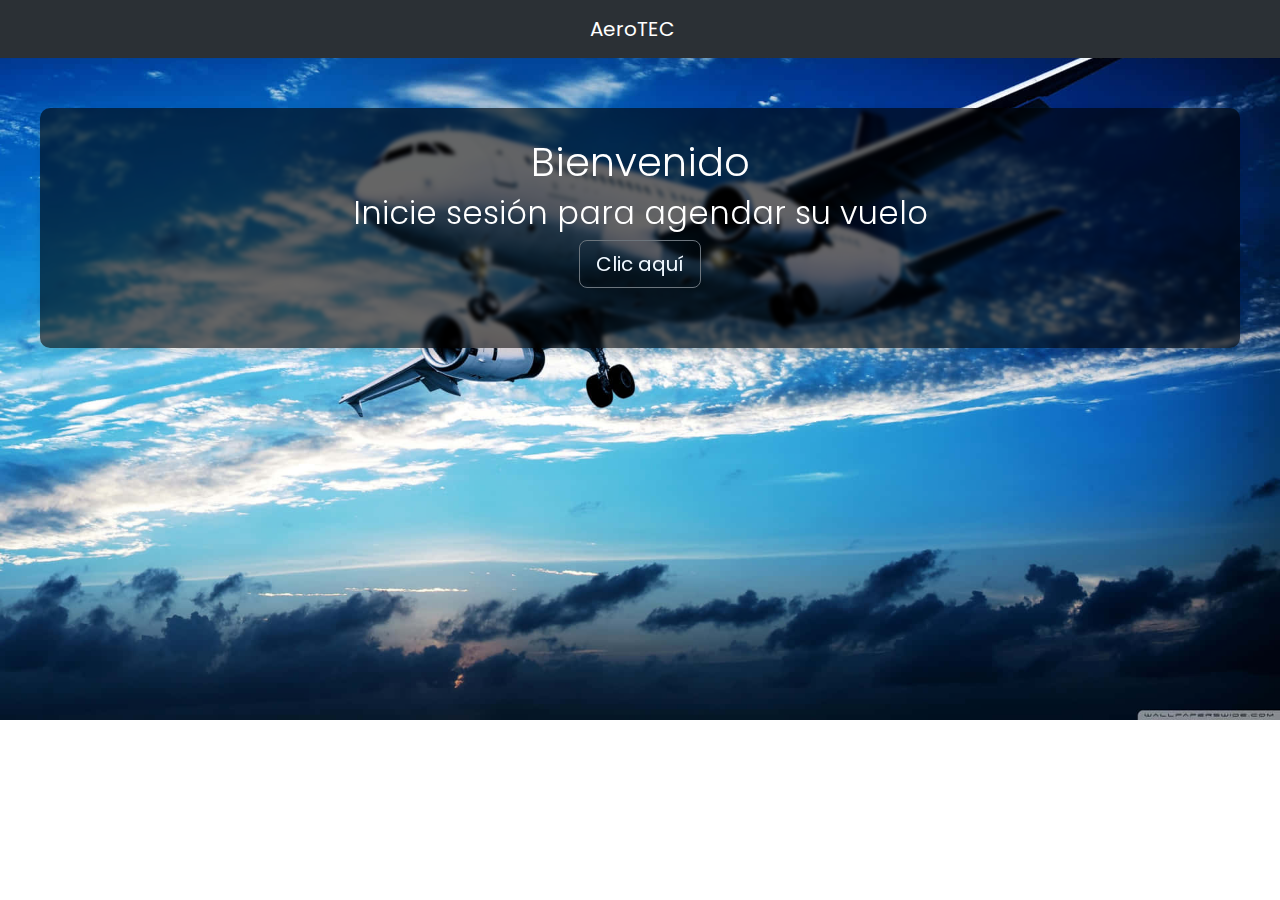
<file: index.html>
<!DOCTYPE html>
<html lang="es">
<head>
    <meta charset="UTF-8">
    <meta name="viewport" content="width=device-width, initial-scale=1.0">
    <title>AeroTEC</title>
    <!-- Bootstrap CSS -->
    <link href="https://cdn.jsdelivr.net/npm/bootstrap@5.3.3/dist/css/bootstrap.min.css" rel="stylesheet" integrity="sha384-QWTKZyjpPEjISv5WaRU9OFeRpok6YctnYmDr5pNlyT2bRjXh0JMhjY6hW+ALEwIH" crossorigin="anonymous">
    <link rel="stylesheet" href="./styles/styles.css">
</head>
<body>
    <nav class="navbar navbar-expand-lg bg-body-tertiary" data-bs-theme="dark">
        <div class="container-fluid d-grid gap-2 d-md-flex justify-content-md-center">
          <a class="navbar-brand" href="#">AeroTEC</a>
          <button class="navbar-toggler" type="button" data-bs-toggle="collapse" data-bs-target="#navbarSupportedContent" aria-controls="navbarSupportedContent" aria-expanded="false" aria-label="Toggle navigation">
            <span class="navbar-toggler-icon"></span>
          </button>
        </div>
    </nav>
    <div class="container">
        <h1>Bienvenido</h1>
        <div class="section">
            <h2>Inicie sesión para agendar su vuelo</h2>
            <div class="d-grid gap-2 d-md-flex justify-content-md-center">
                <button type="button" class="btn btn-outline-secondary btn-lg" onclick="window.location.href='signin.html'" style="color: aliceblue;">Clic aquí</button>
            </div>
        </div>
    </div>
    <!-- Bootstrap JS y dependencias de Popper -->
    <script src="https://cdn.jsdelivr.net/npm/bootstrap@5.3.0-alpha1/dist/js/bootstrap.bundle.min.js"></script>
</body>
</html>
</file>
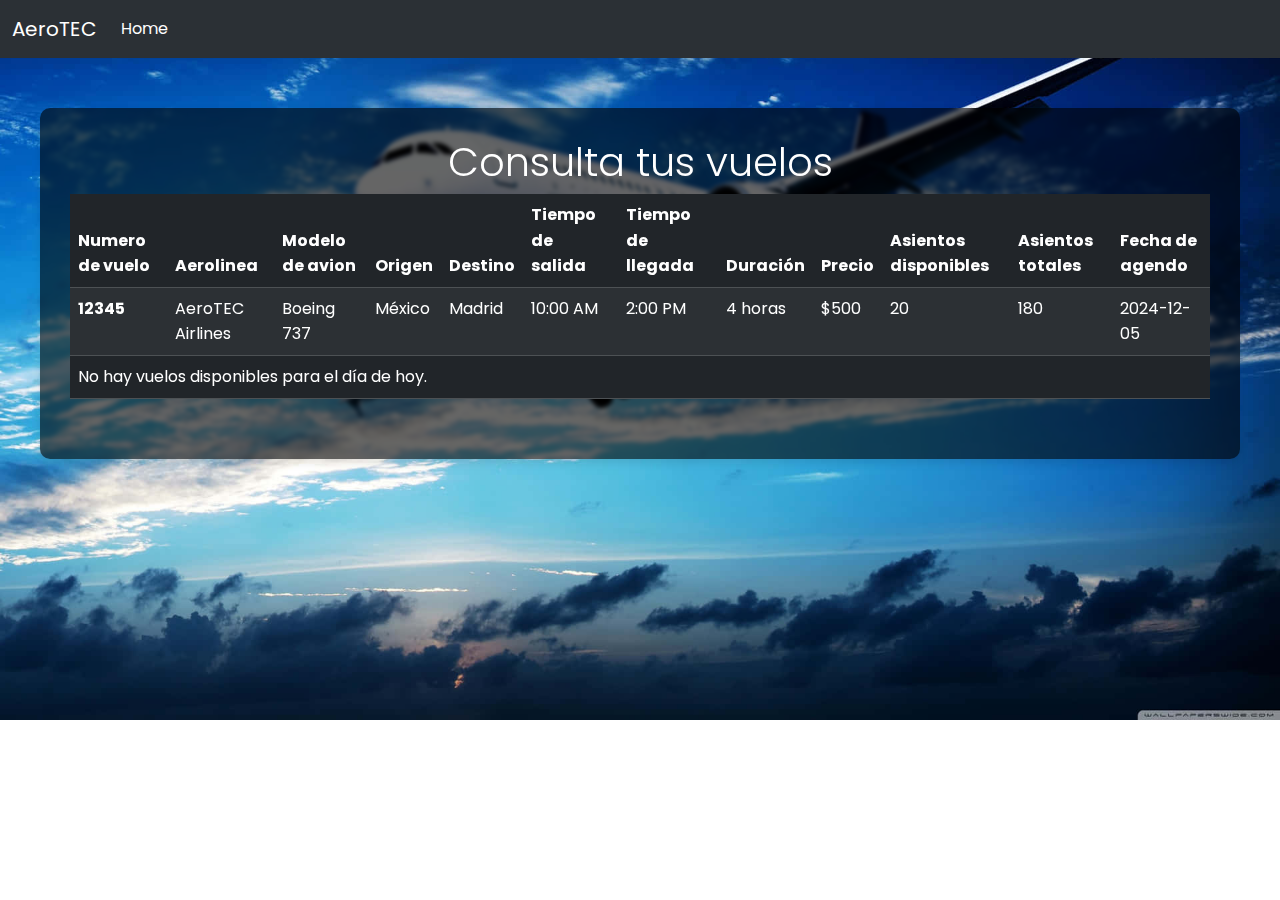
<file: consultarVuelo.html>
<!DOCTYPE html>
<html lang="es">
<!-- Se consultan los vuelos agendados -->
<head>
    <meta charset="UTF-8">
    <meta name="viewport" content="width=device-width, initial-scale=1.0">
    <title>AeroTEC</title>
    <!-- Bootstrap CSS -->
    <link href="https://cdn.jsdelivr.net/npm/bootstrap@5.3.3/dist/css/bootstrap.min.css" rel="stylesheet" integrity="sha384-QWTKZyjpPEjISv5WaRU9OFeRpok6YctnYmDr5pNlyT2bRjXh0JMhjY6hW+ALEwIH" crossorigin="anonymous">
    <link rel="stylesheet" href="./styles/styles.css">
</head>

<body>
    <nav class="navbar navbar-expand-lg bg-body-tertiary" data-bs-theme="dark">
        <div class="container-fluid">
            <a class="navbar-brand" href="index.html">AeroTEC</a>
            <button class="navbar-toggler" type="button" data-bs-toggle="collapse" data-bs-target="#navbarSupportedContent" aria-controls="navbarSupportedContent" aria-expanded="false" aria-label="Toggle navigation">
                <span class="navbar-toggler-icon"></span>
            </button>
            <div class="collapse navbar-collapse" id="navbarSupportedContent">
                <ul class="navbar-nav me-auto mb-2 mb-lg-0">
                    <li class="nav-item">
                        <a class="nav-link active" aria-current="page" href="inicioUser.html">Home</a>
                    </li>
                </ul>
            </div>
        </div>
    </nav>

    <div class="container">
        <h1>Consulta tus vuelos</h1>
        <!-- Bloque para mostrar mensajes de error -->
        <div class="section">
            <form method="POST" action="consultar.html">
                <table class="table table-dark table-striped">
                    <thead>
                        <tr>
                            <th scope="col">Numero de vuelo</th>
                            <th scope="col">Aerolinea</th>
                            <th scope="col">Modelo de avion</th>
                            <th scope="col">Origen</th>
                            <th scope="col">Destino</th>
                            <th scope="col">Tiempo de salida</th>
                            <th scope="col">Tiempo de llegada</th>
                            <th scope="col">Duración</th>
                            <th scope="col">Precio</th>
                            <th scope="col">Asientos disponibles</th>
                            <th scope="col">Asientos totales</th>
                            <th scope="col">Fecha de agendo</th>
                        </tr>
                    </thead>
                    <tbody id="vuelosTabla">
                        <!-- Fila de ejemplo de vuelo -->
                        <tr>
                            <th scope="row">12345</th>
                            <td>AeroTEC Airlines</td>
                            <td>Boeing 737</td>
                            <td>México</td>
                            <td>Madrid</td>
                            <td>10:00 AM</td>
                            <td>2:00 PM</td>
                            <td>4 horas</td>
                            <td>$500</td>
                            <td>20</td>
                            <td>180</td>
                            <td>2024-12-05</td>
                        </tr>
                        <!-- Mensaje cuando no hay vuelos -->
                        <tr>
                            <td colspan="12">No hay vuelos disponibles para el día de hoy.</td>
                        </tr>
                    </tbody>
                </table>
            </form>
        </div>
    </div>

    <!-- Bootstrap JS y dependencias de Popper -->
    <script src="https://cdn.jsdelivr.net/npm/bootstrap@5.3.3/dist/js/bootstrap.bundle.min.js" integrity="sha384-YvpcrYf0tY3lHB60NNkmXc5s9fDVZLESaAA55NDzOxhy9GkcIdslK1eN7N6jIeHz" crossorigin="anonymous"></script>
    <script>
        const vueloSeleccionadoDetalles = {
    numeroVuelo: "001",
    aerolinea: "Aerolinea A",
    modeloAvion: "Boeing 737",
    origen: "Ciudad A",
    destino: "Ciudad B",
    salida: "08:00",
    llegada: "10:00",
    duracion: "2h",
    precio: "$100",
    asientosDisponibles: 50,
    asientosTotales: 200,
    fechaAgendado: "2024-12-05"
};

// Obtener los vuelos almacenados (si existen)
const vuelosRegistrados = JSON.parse(localStorage.getItem('vuelosRegistrados')) || [];

// Agregar el nuevo vuelo al arreglo
vuelosRegistrados.push(vueloSeleccionadoDetalles);

// Guardar nuevamente en localStorage
localStorage.setItem('vuelosRegistrados', JSON.stringify(vuelosRegistrados));

        </script>
</body>

</html>
</file>
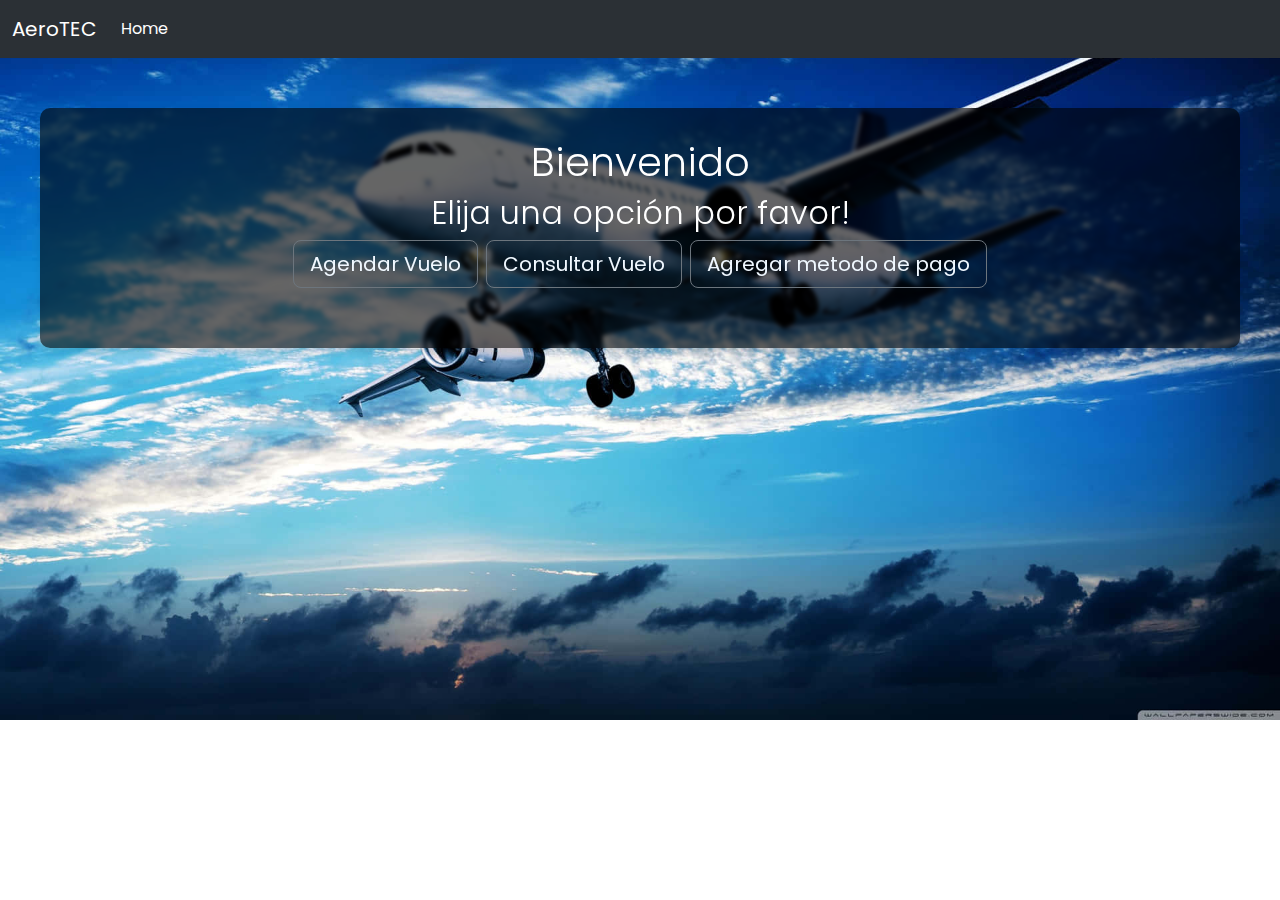
<file: inicioUser.html>
<!DOCTYPE html>
<html lang="es">
<head>
    <meta charset="UTF-8">
    <meta name="viewport" content="width=device-width, initial-scale=1.0">
    <title>AeroTEC</title>
    <!-- Bootstrap CSS -->
    <link href="https://cdn.jsdelivr.net/npm/bootstrap@5.3.3/dist/css/bootstrap.min.css" rel="stylesheet" integrity="sha384-QWTKZyjpPEjISv5WaRU9OFeRpok6YctnYmDr5pNlyT2bRjXh0JMhjY6hW+ALEwIH" crossorigin="anonymous">
    <link rel="stylesheet" href="./styles/styles.css">
</head>
<body>
    <nav class="navbar navbar-expand-lg bg-body-tertiary" data-bs-theme="dark">
        <div class="container-fluid">
          <a class="navbar-brand" href="#">AeroTEC</a>
          <button class="navbar-toggler" type="button" data-bs-toggle="collapse" data-bs-target="#navbarSupportedContent" aria-controls="navbarSupportedContent" aria-expanded="false" aria-label="Toggle navigation">
            <span class="navbar-toggler-icon"></span>
          </button>
          <ul class="navbar-nav me-auto mb-2 mb-lg-0">
            <li class="nav-item">
              <a class="nav-link active" aria-current="page" href="inicioUser.html">Home</a>
            </li>
          </ul>
        </div>
      </nav>
      <div class="container">
        <h1>Bienvenido</h1>
        <div class="section">
            <h2>Elija una opción por favor!</h2>
            <div class="d-grid gap-2 d-md-flex justify-content-md-center">
            <button type="button" class="btn btn-outline-secondary btn-lg" onclick="window.location.href='reservaVuelo.html'" style="color: aliceblue;">Agendar Vuelo</button>
            <button type="button" class="btn btn-outline-secondary btn-lg" onclick="window.location.href='consultarVuelo.html'" style="color: aliceblue;">Consultar Vuelo</button>
            <button type="button" class="btn btn-outline-secondary btn-lg" onclick="window.location.href='pago.html'" style="color: aliceblue;">Agregar metodo de pago</button>
            </div>
        </div>
      </div>
    <!-- Bootstrap JS y dependencias de Popper -->
    <script src="https://cdn.jsdelivr.net/npm/bootstrap@5.3.0-alpha1/dist/js/bootstrap.bundle.min.js"></script>
</body>
</html>
</file>
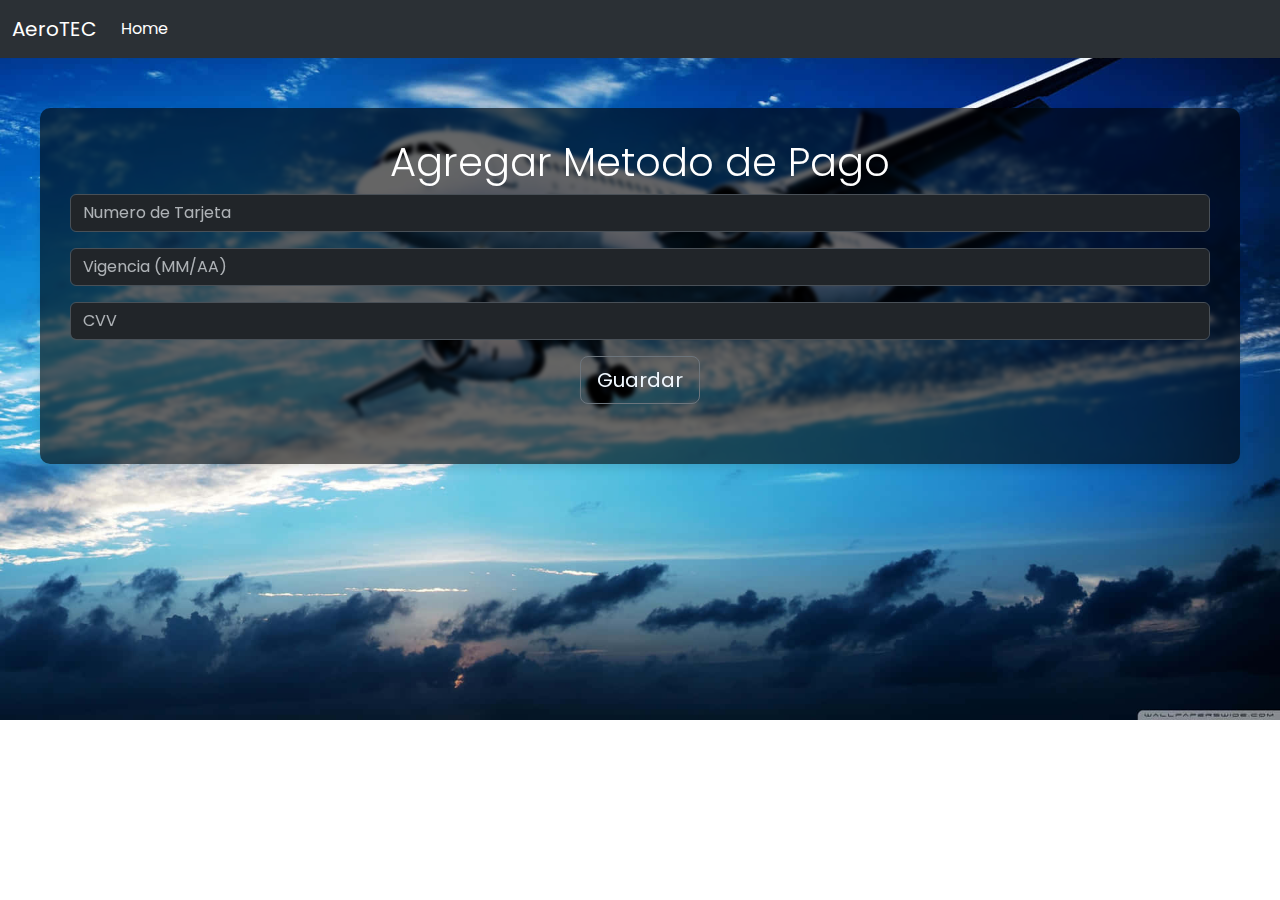
<file: pago.html>
<!DOCTYPE html>
<html lang="es">

<head>
    <meta charset="UTF-8">
    <meta name="viewport" content="width=device-width, initial-scale=1.0">
    <title>AeroTEC</title>
    <!-- Bootstrap CSS -->
    <link href="https://cdn.jsdelivr.net/npm/bootstrap@5.3.3/dist/css/bootstrap.min.css" rel="stylesheet" integrity="sha384-QWTKZyjpPEjISv5WaRU9OFeRpok6YctnYmDr5pNlyT2bRjXh0JMhjY6hW+ALEwIH" crossorigin="anonymous">
    <link rel="stylesheet" href="./styles/styles.css">
</head>

<body>
    <nav class="navbar navbar-expand-lg bg-body-tertiary" data-bs-theme="dark">
        <div class="container-fluid">
          <a class="navbar-brand" href="index.html">AeroTEC</a>
          <button class="navbar-toggler" type="button" data-bs-toggle="collapse" data-bs-target="#navbarSupportedContent" aria-controls="navbarSupportedContent" aria-expanded="false" aria-label="Toggle navigation">
            <span class="navbar-toggler-icon"></span>
          </button>
          <div class="collapse navbar-collapse" id="navbarSupportedContent">
            <ul class="navbar-nav me-auto mb-2 mb-lg-0">
              <li class="nav-item">
                <a class="nav-link active" aria-current="page" href="inicioUser.html">Home</a>
              </li>
            </ul>
          </div>
        </div>
      </nav>

      <div class="container">
        <h1>Agregar Metodo de Pago</h1>
        <!-- Bloque para mostrar mensajes de error -->
        <div class="alert alert-danger" role="alert" style="display: none;">
          <!-- Los mensajes de error se mostrarán aquí -->
        </div>

        <div class="section">
            <form id="pagoForm">
                <div class="input-group flex-nowrap" data-bs-theme="dark">
                    <input type="text" class="form-control" placeholder="Numero de Tarjeta" aria-label="Ingresa tu número de tarjeta aqui..." aria-describedby="addon-wrapping" name="numero_tarjeta" required>
                </div>
                <p></p>
                <div class="input-group flex-nowrap" data-bs-theme="dark">
                    <input type="text" class="form-control" placeholder="Vigencia (MM/AA)" aria-label="Vigencia (MM/AA)" aria-describedby="addon-wrapping" name="vigencia" required>
                </div>
                <p></p>
                <div class="input-group flex-nowrap" data-bs-theme="dark">
                    <input type="text" class="form-control" placeholder="CVV" aria-label="Ingresa el CVV" aria-describedby="addon-wrapping" name="cvv" required>
                </div>
                <div class="input-group flex-nowrap justify-content-md-center" data-bs-theme="dark">
                    <p></p>
                    <div class="d-grid gap-2 d-md-flex justify-content-md-center mt-3" data-bs-theme="dark">
                        <button type="submit" class="btn btn-outline-secondary btn-lg" style="color: aliceblue;">Guardar</button>
                    </div>
                </div>
            </form>
          </div>
        </div>
      </div>
    <!-- Bootstrap JS y dependencias de Popper -->
    <script src="https://cdn.jsdelivr.net/npm/bootstrap@5.3.0-alpha1/dist/js/bootstrap.bundle.min.js"></script>
    <script src="https://cdn.jsdelivr.net/npm/bootstrap@5.3.3/dist/js/bootstrap.bundle.min.js" integrity="sha384-YvpcrYf0tY3lHB60NNkmXc5s9fDVZLESaAA55NDzOxhy9GkcIdslK1eN7N6jIeHz" crossorigin="anonymous"></script>
    <script>
        document.getElementById('pagoForm').addEventListener('submit', function(event) {
            event.preventDefault();
        
            // Obtener los valores del formulario
            const numeroTarjeta = event.target.numero_tarjeta.value;
            const vigencia = event.target.vigencia.value;
            const cvv = event.target.cvv.value;
        
            // Crear un objeto con los datos del pago
            const metodoPago = {
                numeroTarjeta: numeroTarjeta,
                vigencia: vigencia,
                cvv: cvv
            };
        
            // Recuperar métodos de pago previos desde localStorage, si existen
            let metodosPago = JSON.parse(localStorage.getItem('metodosPago')) || [];
        
            // Agregar el nuevo método de pago al arreglo
            metodosPago.push(metodoPago);
        
            // Guardar el arreglo actualizado en localStorage
            localStorage.setItem('metodosPago', JSON.stringify(metodosPago));
        
            alert('Método de pago guardado exitosamente.');
            window.location.href = 'inicioUser.html';
            // Opcionalmente, redirigir a una página de confirmación o de inicio
            // window.location.href = 'confirmacion.html';
        });
        </script>
</body>
</html>
</file>
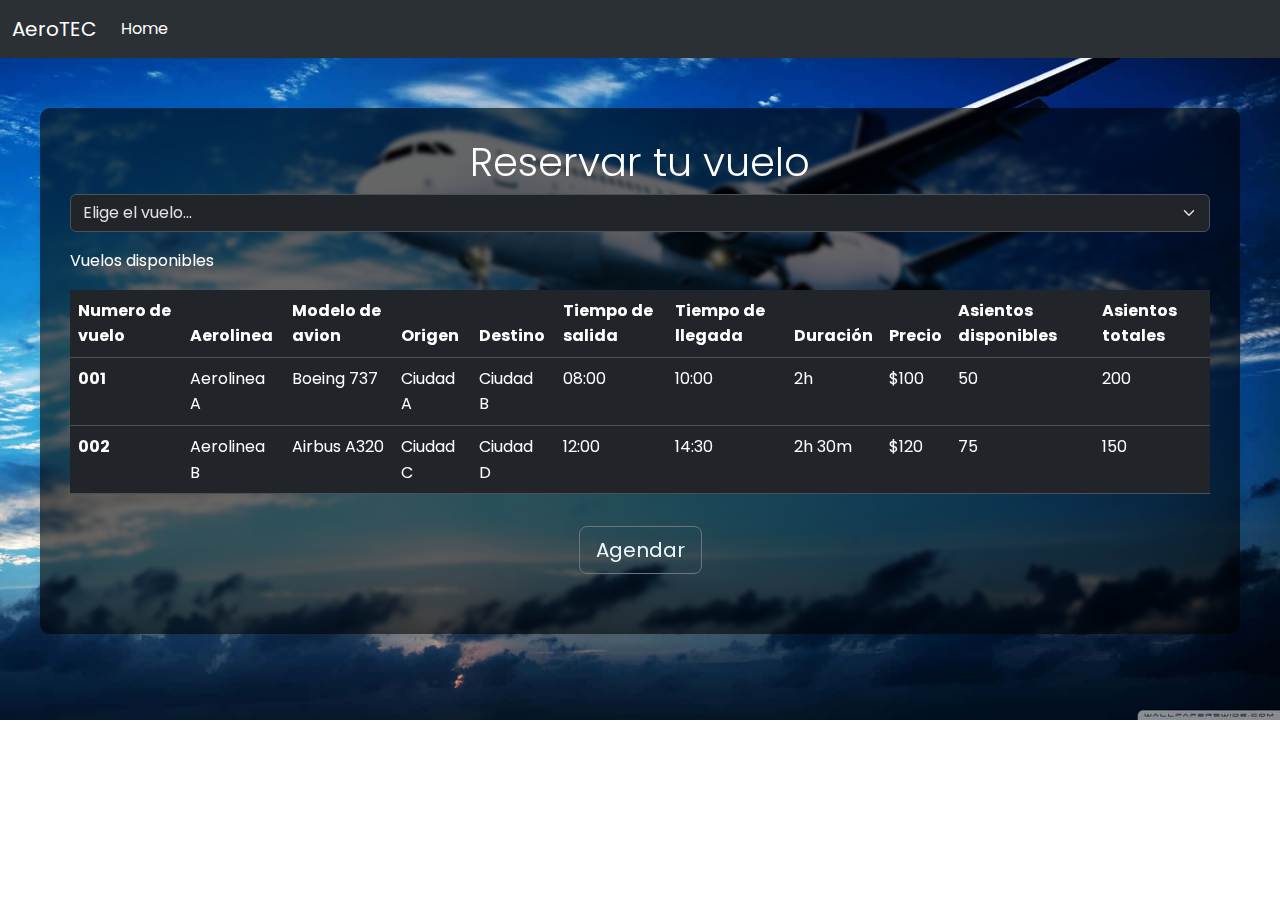
<file: reservaVuelo.html>
<!DOCTYPE html>
<html lang="es">

<head>
    <meta charset="UTF-8">
    <meta name="viewport" content="width=device-width, initial-scale=1.0">
    <title>AeroTEC</title>
    <!-- Bootstrap CSS -->
    <link href="https://cdn.jsdelivr.net/npm/bootstrap@5.3.3/dist/css/bootstrap.min.css" rel="stylesheet" integrity="sha384-QWTKZyjpPEjISv5WaRU9OFeRpok6YctnYmDr5pNlyT2bRjXh0JMhjY6hW+ALEwIH" crossorigin="anonymous">
    <link rel="stylesheet" href="styles/styles.css">
</head>

<body>
    <nav class="navbar navbar-expand-lg bg-body-tertiary" data-bs-theme="dark">
        <div class="container-fluid">
          <a class="navbar-brand" href="index.html">AeroTEC</a>
          <button class="navbar-toggler" type="button" data-bs-toggle="collapse" data-bs-target="#navbarSupportedContent" aria-controls="navbarSupportedContent" aria-expanded="false" aria-label="Toggle navigation">
            <span class="navbar-toggler-icon"></span>
          </button>
          <div class="collapse navbar-collapse" id="navbarSupportedContent">
            <ul class="navbar-nav me-auto mb-2 mb-lg-0">
              <li class="nav-item">
                <a class="nav-link active" aria-current="page" href="inicioUser.html">Home</a>
              </li>
            </ul>
          </div>
        </div>
      </nav>

      <div class="container">
        <h1>Reservar tu vuelo</h1>

        <div class="section">
          <form id="vueloForm">
            <div class="input-group mb-3" data-bs-theme="dark">
                <select class="form-select" id="vueloSeleccionado" name="vuelo_selected" required>
                    <option value="" disabled selected>Elige el vuelo...</option>
                    <option value="1">001 - Ciudad A a Ciudad B</option>
                    <option value="2">002 - Ciudad C a Ciudad D</option>
                </select>
            </div>
            <p style="color:#ffff">Vuelos disponibles</p>
        
            <!-- Tabla para visualizar los vuelos disponibles -->
            <table class="table table-dark" id="detallesVuelo">
                <thead>
                    <tr>
                        <th scope="col">Numero de vuelo</th>
                        <th scope="col">Aerolinea</th>
                        <th scope="col">Modelo de avion</th>
                        <th scope="col">Origen</th>
                        <th scope="col">Destino</th>
                        <th scope="col">Tiempo de salida</th>
                        <th scope="col">Tiempo de llegada</th>
                        <th scope="col">Duración</th>
                        <th scope="col">Precio</th>
                        <th scope="col">Asientos disponibles</th>
                        <th scope="col">Asientos totales</th>
                    </tr>
                </thead>
                <tbody>
                    <tr>
                        <th scope="row">001</th>
                        <td>Aerolinea A</td>
                        <td>Boeing 737</td>
                        <td>Ciudad A</td>
                        <td>Ciudad B</td>
                        <td>08:00</td>
                        <td>10:00</td>
                        <td>2h</td>
                        <td>$100</td>
                        <td>50</td>
                        <td>200</td>
                    </tr>
                    <tr>
                        <th scope="row">002</th>
                        <td>Aerolinea B</td>
                        <td>Airbus A320</td>
                        <td>Ciudad C</td>
                        <td>Ciudad D</td>
                        <td>12:00</td>
                        <td>14:30</td>
                        <td>2h 30m</td>
                        <td>$120</td>
                        <td>75</td>
                        <td>150</td>
                    </tr>
                </tbody>
            </table>
        
            <div class="input-group flex-nowrap justify-content-md-center" data-bs-theme="dark">
                <div class="d-grid gap-2 d-md-flex justify-content-md-center mt-3" data-bs-theme="dark">
                    <button type="submit" class="btn btn-outline-secondary btn-lg" style="color: aliceblue;">Agendar</button>
                </div>
            </div>
        </form>
          </div>
        </div>
      </div>
    <!-- Bootstrap JS y dependencias de Popper -->
    <script src="https://cdn.jsdelivr.net/npm/bootstrap@5.3.0-alpha1/dist/js/bootstrap.bundle.min.js"></script>
    <script src="https://cdn.jsdelivr.net/npm/bootstrap@5.3.3/dist/js/bootstrap.bundle.min.js" integrity="sha384-YvpcrYf0tY3lHB60NNkmXc5s9fDVZLESaAA55NDzOxhy9GkcIdslK1eN7N6jIeHz" crossorigin="anonymous"></script>
    <script>
      document.getElementById('vueloForm').addEventListener('submit', function(event) {
          event.preventDefault();
      
          // Obtener el vuelo seleccionado
          const vueloSeleccionado = document.getElementById('vueloSeleccionado').value;
      
          // Verificar que se haya seleccionado un vuelo
          if (!vueloSeleccionado) {
              alert('Por favor, selecciona un vuelo.');
              return;
          }
      
          // Crear un objeto con los detalles del vuelo seleccionado
          const vuelosDisponibles = {
              "1": {
                  numeroVuelo: "001",
                  aerolinea: "Aerolinea A",
                  modeloAvion: "Boeing 737",
                  origen: "Ciudad A",
                  destino: "Ciudad B",
                  salida: "08:00",
                  llegada: "10:00",
                  duracion: "2h",
                  precio: "$100",
                  asientosDisponibles: 50,
                  asientosTotales: 200
              },
              "2": {
                  numeroVuelo: "002",
                  aerolinea: "Aerolinea B",
                  modeloAvion: "Airbus A320",
                  origen: "Ciudad C",
                  destino: "Ciudad D",
                  salida: "12:00",
                  llegada: "14:30",
                  duracion: "2h 30m",
                  precio: "$120",
                  asientosDisponibles: 75,
                  asientosTotales: 150
              }
          };
      
          // Guardar la información del vuelo seleccionado en localStorage
          const vueloSeleccionadoDetalles = vuelosDisponibles[vueloSeleccionado];
          localStorage.setItem('vueloSeleccionado', JSON.stringify(vueloSeleccionadoDetalles));
      
          // Redirigir al usuario a la página inicioUser.html
          window.location.href = 'inicioUser.html';
      });
      </script>
</body>
</html>
</file>
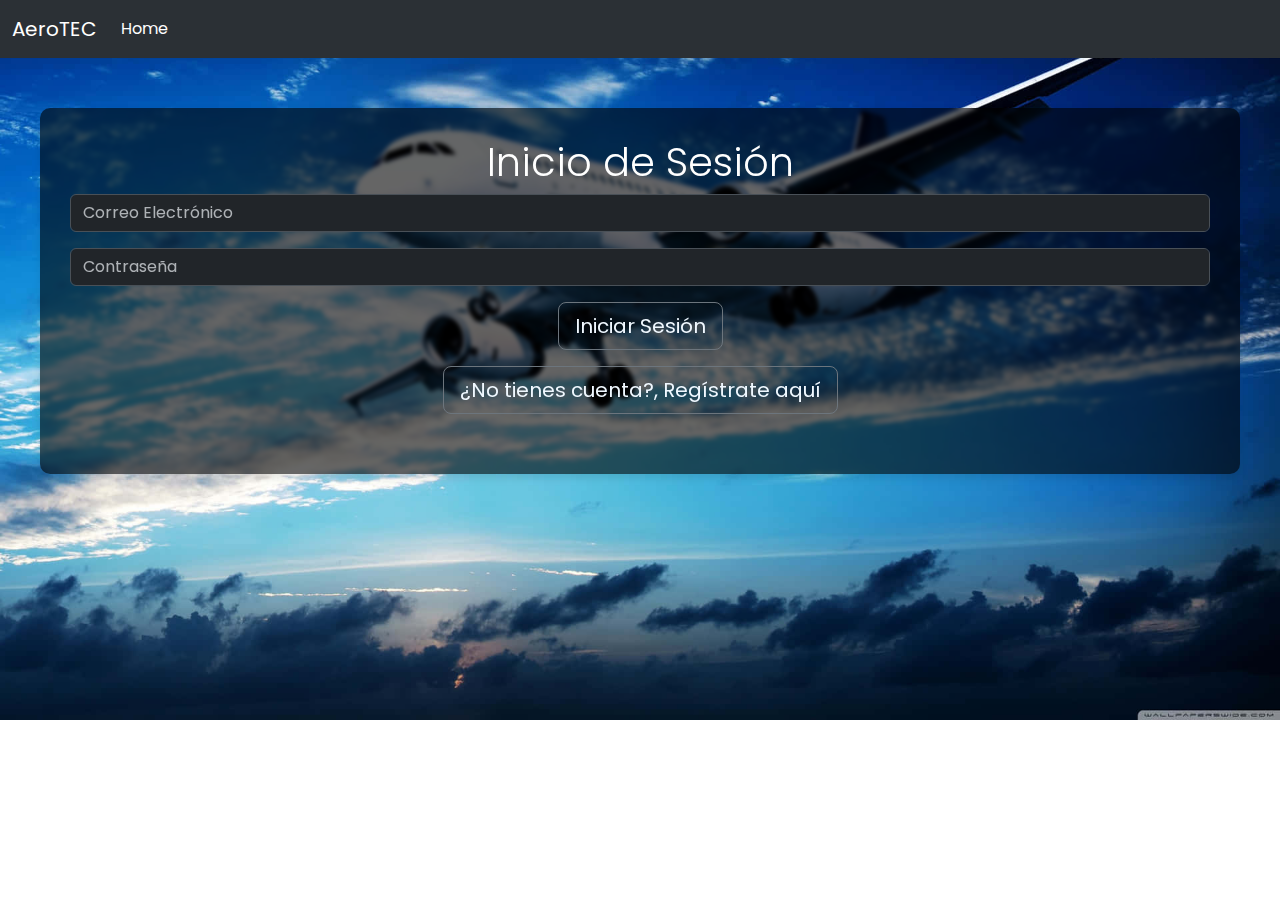
<file: signin.html>
<!DOCTYPE html>
<html lang="es">

<head>
    <meta charset="UTF-8">
    <meta name="viewport" content="width=device-width, initial-scale=1.0">
    <title>AeroTEC</title>
    <!-- Bootstrap CSS -->
    <link href="https://cdn.jsdelivr.net/npm/bootstrap@5.3.3/dist/css/bootstrap.min.css" rel="stylesheet" integrity="sha384-QWTKZyjpPEjISv5WaRU9OFeRpok6YctnYmDr5pNlyT2bRjXh0JMhjY6hW+ALEwIH" crossorigin="anonymous">
    <link rel="stylesheet" href="./styles/styles.css">
</head>

<body>
    <nav class="navbar navbar-expand-lg bg-body-tertiary" data-bs-theme="dark">
        <div class="container-fluid">
          <a class="navbar-brand" href="index.html">AeroTEC</a>
          <button class="navbar-toggler" type="button" data-bs-toggle="collapse" data-bs-target="#navbarSupportedContent" aria-controls="navbarSupportedContent" aria-expanded="false" aria-label="Toggle navigation">
            <span class="navbar-toggler-icon"></span>
          </button>
          <div class="collapse navbar-collapse" id="navbarSupportedContent">
            <ul class="navbar-nav me-auto mb-2 mb-lg-0">
              <li class="nav-item">
                <a class="nav-link active" aria-current="page" href="inicioUser.html">Home</a>
              </li>
            </ul>
          </div>
        </div>
      </nav>

      <div class="container">
        <h1>Inicio de Sesión</h1>

        <div class="section">
            <form id="signinForm">
                <div class="input-group flex-nowrap" data-bs-theme="dark">
                    <input type="email" class="form-control" placeholder="Correo Electrónico" aria-label="Usuario" aria-describedby="addon-wrapping" name="correo" required>
                </div>
                <p></p>
                <div class="input-group flex-nowrap" data-bs-theme="dark">
                    <input type="password" class="form-control" placeholder="Contraseña" aria-label="Contraseña" aria-describedby="addon-wrapping" name="clave" required>
                </div>
                <div class="d-grid gap-2 d-md-flex justify-content-md-center mt-3" data-bs-theme="dark">
                    <button type="submit" class="btn btn-outline-secondary btn-lg" style="color: aliceblue;">Iniciar Sesión</button>
                </div>
            </form>
          <div class="d-grid gap-2 d-md-flex justify-content-md-center mt-3" data-bs-theme="dark">
              <button type="button" class="btn btn-outline-secondary btn-lg" onclick="window.location.href='signup.html'" style="color: aliceblue;">¿No tienes cuenta?, Regístrate aquí</button>
          </div>
        </div>
      </div>
      <script>
        document.getElementById('signinForm').addEventListener('submit', function(event) {
            event.preventDefault();
        
            // Obtener los valores del formulario
            const correo = event.target.correo.value;
            const clave = event.target.clave.value;
        
            // Recuperar los usuarios almacenados en localStorage
            let usuarios = JSON.parse(localStorage.getItem('usuarios')) || [];
        
            // Buscar el usuario con el correo y la contraseña proporcionados
            const usuario = usuarios.find(u => u.email === correo && u.pass === clave);
        
            // Verificar si el usuario existe
            if (usuario) {
                alert("Inicio de sesión exitoso.");
                window.location.href = 'inicioUser.html';  // Redirigir a la página de usuario o a cualquier otra
            } else {
                alert("Correo o contraseña incorrectos.");
            }
        });
        </script>
</body>
</html>
</file>
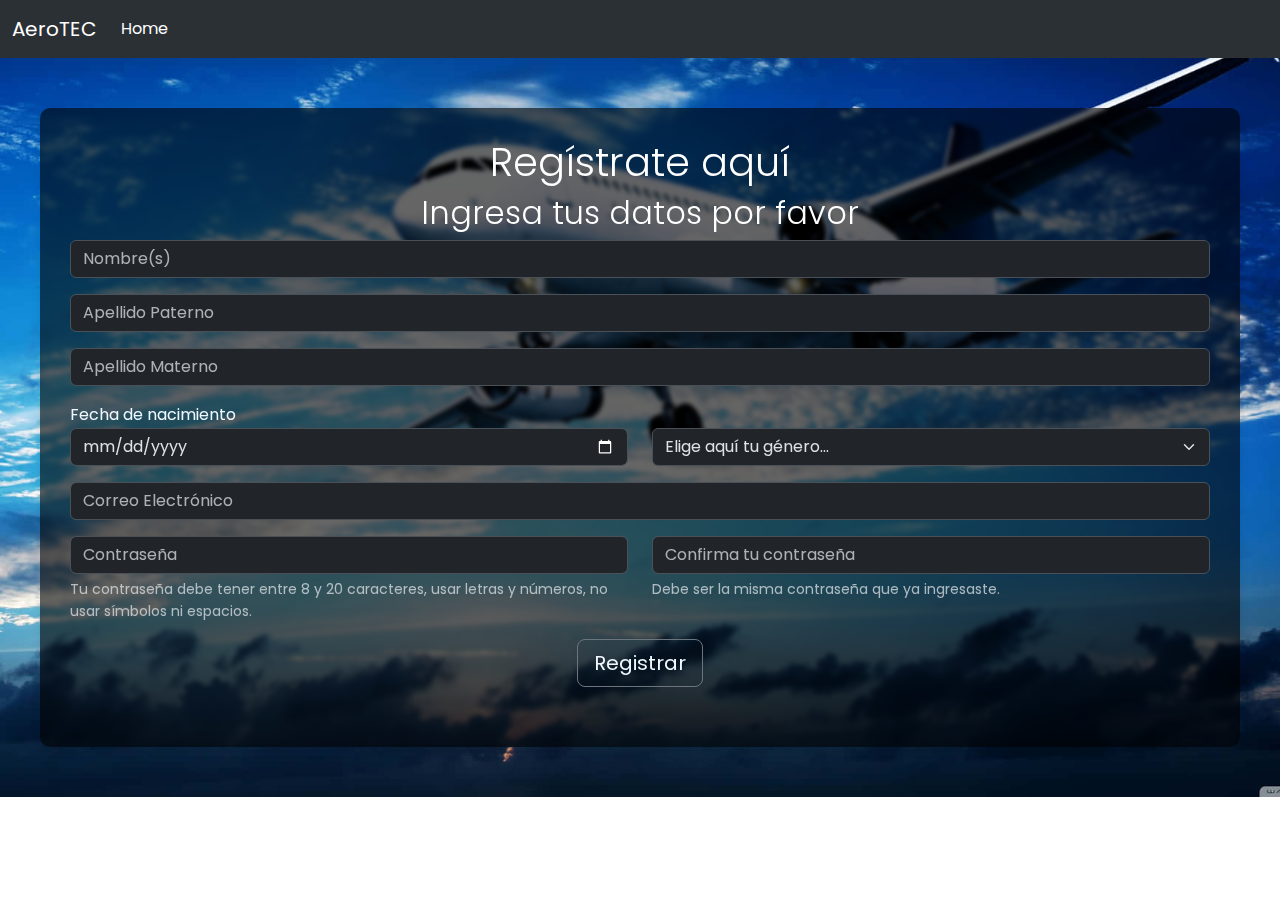
<file: signup.html>
<!DOCTYPE html>
<html lang="es">

<head>
    <meta charset="UTF-8">
    <meta name="viewport" content="width=device-width, initial-scale=1.0">
    <title>AeroTEC</title>
    <!-- Bootstrap CSS -->
    <link href="https://cdn.jsdelivr.net/npm/bootstrap@5.3.3/dist/css/bootstrap.min.css" rel="stylesheet" integrity="sha384-QWTKZyjpPEjISv5WaRU9OFeRpok6YctnYmDr5pNlyT2bRjXh0JMhjY6hW+ALEwIH" crossorigin="anonymous">
    <link rel="stylesheet" href="./styles/styles.css">
</head>

<body>
    <nav class="navbar navbar-expand-lg bg-body-tertiary" data-bs-theme="dark">
        <div class="container-fluid">
            <a class="navbar-brand" href="index.html">AeroTEC</a>
            <button class="navbar-toggler" type="button" data-bs-toggle="collapse" data-bs-target="#navbarSupportedContent" aria-controls="navbarSupportedContent" aria-expanded="false" aria-label="Toggle navigation">
                <span class="navbar-toggler-icon"></span>
            </button>
            <div class="collapse navbar-collapse" id="navbarSupportedContent">
                <ul class="navbar-nav me-auto mb-2 mb-lg-0">
                    <li class="nav-item">
                        <a class="nav-link active" aria-current="page" href="inicioUser.html">Home</a>
                    </li>
                </ul>
            </div>
        </div>
    </nav>

    <div class="container">
        <h1>Regístrate aquí</h1>
        <div class="section">
            <h2>Ingresa tus datos por favor</h2>
            <form id="signupForm">
                <div class="input-group flex-nowrap" data-bs-theme="dark">
                    <input type="text" class="form-control" placeholder="Nombre(s)" aria-label="nombre" aria-describedby="addon-wrapping" name="nombre" required>
                </div>
                <p></p>
                <div class="input-group flex-nowrap" data-bs-theme="dark">
                    <input type="text" class="form-control" placeholder="Apellido Paterno" aria-label="apellidop" aria-describedby="addon-wrapping" name="apellidop" required>
                </div>
                <p></p>
                <div class="input-group flex-nowrap" data-bs-theme="dark">
                    <input type="text" class="form-control" placeholder="Apellido Materno" aria-label="apellidom" aria-describedby="addon-wrapping" name="apellidom" required>
                </div>
                <p></p>
                <div class="row">
                    <div class="col">
                        <label for="" style="color: aliceblue;">Fecha de nacimiento</label>
                        <div class="input-group flex-nowrap" data-bs-theme="dark">
                            <input type="date" class="form-control" placeholder="Fecha de nacimiento" aria-label="date" aria-describedby="addon-wrapping" name="nacimiento" required>
                        </div>
                    </div>
                    <div class="col">
                        <label for=""></label>
                        <div class="input-group mb-3" data-bs-theme="dark">
                            <select class="form-select" id="inputGroupSelect01" name="genero" required>
                                <option value="" disabled selected>Elige aquí tu género...</option>
                                <option value="1">Hombre</option>
                                <option value="2">Mujer</option>
                                <option value="3">Otro</option>
                            </select>
                        </div>
                    </div>
                </div>
            
                <div class="input-group flex-nowrap" data-bs-theme="dark">
                    <input type="email" class="form-control" placeholder="Correo Electrónico" aria-label="email" aria-describedby="addon-wrapping" name="email" required>
                </div>
                <p></p>
                <div class="row">
                    <div class="col">
                        <input type="password" class="form-control" aria-describedby="passwordHelpBlock" data-bs-theme="dark" placeholder="Contraseña" name="pass" required>
                        <div id="passwordHelpBlock" class="form-text" data-bs-theme="dark">
                            Tu contraseña debe tener entre 8 y 20 caracteres, usar letras y números, no usar símbolos ni espacios.
                        </div>
                    </div>
                    <div class="col">
                        <input type="password" class="form-control" aria-describedby="passwordHelpBlock" data-bs-theme="dark" placeholder="Confirma tu contraseña" name="pass1" required>
                        <div id="passwordHelpBlock" class="form-text" data-bs-theme="dark">
                            Debe ser la misma contraseña que ya ingresaste.
                        </div>
                    </div>
                </div>
                <p></p>
                <div class="d-grid gap-2 d-md-flex justify-content-md-center" data-bs-theme="dark">
                    <button type="submit" class="btn btn-outline-secondary btn-lg" style="color: aliceblue;">Registrar</button>
                </div>
            </form>
        </div>
    </div>
    <!-- Bootstrap JS y dependencias de Popper -->
    <script src="https://cdn.jsdelivr.net/npm/bootstrap@5.3.3/dist/js/bootstrap.bundle.min.js" integrity="sha384-YvpcrYf0tY3lHB60NNkmXc5s9fDVZLESaAA55NDzOxhy9GkcIdslK1eN7N6jIeHz" crossorigin="anonymous"></script>
    <script>
        document.getElementById('signupForm').addEventListener('submit', function(event) {
            event.preventDefault();
        
            // Obtener los valores del formulario
            const nombre = event.target.nombre.value;
            const apellidop = event.target.apellidop.value;
            const apellidom = event.target.apellidom.value;
            const nacimiento = event.target.nacimiento.value;
            const genero = event.target.genero.value;
            const email = event.target.email.value;
            const pass = event.target.pass.value;
            const pass1 = event.target.pass1.value;
        
            // Verificar que las contraseñas coincidan
            if (pass !== pass1) {
                alert("Las contraseñas no coinciden.");
                return;
            }
        
            // Crear un objeto con los datos del usuario
            const usuario = {
                nombre,
                apellidop,
                apellidom,
                nacimiento,
                genero,
                email,
                pass
            };
        
            // Obtener el almacenamiento de usuarios del localStorage
            let usuarios = JSON.parse(localStorage.getItem('usuarios')) || [];
        
            // Verificar si el usuario ya está registrado
            if (usuarios.some(u => u.email === email)) {
                alert("Este correo ya está registrado.");
                return;
            }
        
            // Agregar el nuevo usuario al array
            usuarios.push(usuario);
        
            // Guardar el array actualizado en localStorage
            localStorage.setItem('usuarios', JSON.stringify(usuarios));
        
            alert("Registro exitoso.");
            window.location.href = 'signin.html';  // Redirigir a la página de inicio de sesión o la página que desees
        });
        </script>
</body>

</html>
</file>
<file: styles/styles.css>
@import url('https://fonts.googleapis.com/css2?family=Poppins:wght@300;400;500;600;700;800;900&display=swap');

/* Global Styles */
body {
    font-family: 'Poppins', sans-serif;
    line-height: 1.6;
    background-image: url('../assets/plane.jpg'); /* Ruta de tu imagen */
    background-repeat: no-repeat; /* Evitar que la imagen se repita */
    background-size: cover; /* Escalar la imagen para cubrir todo el fondo */
    color: #333;
    margin: 0;
    padding: 0;
}
/* Title and headings */
h1, h2 {
    color: white;
    font-weight: 300;
    text-align: center;
}
.container {
    font-family: 'Poppins', sans-serif;
    max-width: 1200px;
    margin: 50px auto;
    background-color: rgba(0, 0, 0, 0.6); /* Color con transparencia (ajuste al valor rgba) */
    padding: 30px;
    border-radius: 10px;
    box-shadow: 0 4px 8px rgba(0, 0, 0, 0.1);
    backdrop-filter: blur(2px); /* Aplicar desenfoque */
}
/* Section Styles */
.section {
    margin-bottom: 30px;
}
</file>
